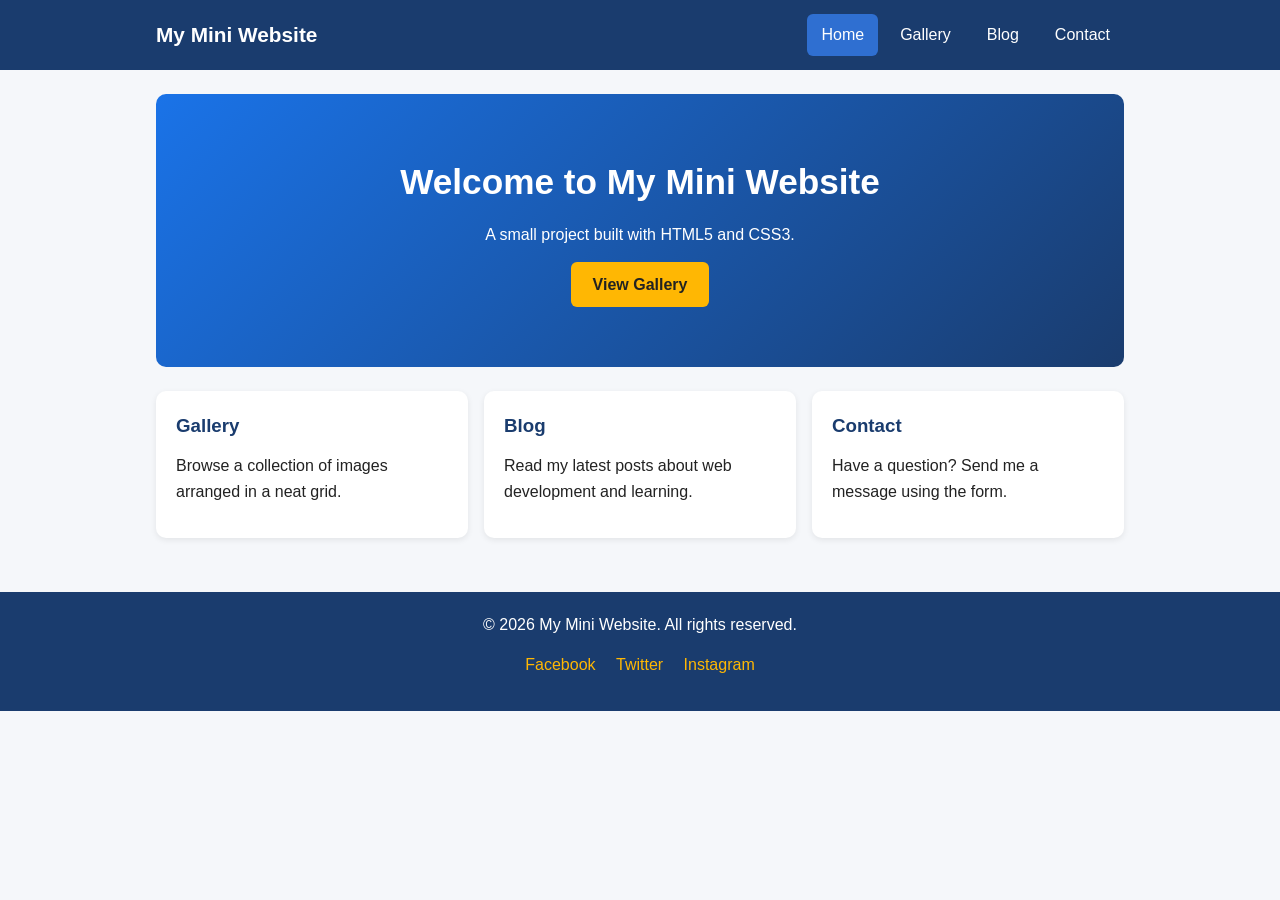
<file: index.html>
<!DOCTYPE html>
<html lang="en">
<head>
  <meta charset="UTF-8">
  <meta name="viewport" content="width=device-width, initial-scale=1.0">
  <title>Home | My Mini Website</title>
  <link rel="stylesheet" href="style.css">
  <script src="script.js"></script>
</head>
<body>
  <header>
    <nav class="navbar">
      <a href="index.html" class="logo">My Mini Website</a>
      <button class="hamburger" id="menu-toggle" aria-label="Toggle menu">&#9776;</button>
      <ul class="nav-links" id="nav-links">
        <li><a href="index.html" class="active">Home</a></li>
        <li><a href="gallery.html">Gallery</a></li>
        <li><a href="blog.html">Blog</a></li>
        <li><a href="contact.html">Contact</a></li>
      </ul>
    </nav>
  </header>

  <main>
    <section class="hero">
      <h1>Welcome to My Mini Website</h1>
      <p>A small project built with HTML5 and CSS3.</p>
      <a href="gallery.html" class="btn">View Gallery</a>
    </section>

    <section class="cards">
      <div class="card">
        <h3>Gallery</h3>
        <p>Browse a collection of images arranged in a neat grid.</p>
      </div>
      <div class="card">
        <h3>Blog</h3>
        <p>Read my latest posts about web development and learning.</p>
      </div>
      <div class="card">
        <h3>Contact</h3>
        <p>Have a question? Send me a message using the form.</p>
      </div>
    </section>
  </main>

  <footer>
    <p>&copy; 2026 My Mini Website. All rights reserved.</p>
    <p>
      <a href="https://facebook.com" target="_blank">Facebook</a>
      <a href="https://twitter.com" target="_blank">Twitter</a>
      <a href="https://instagram.com" target="_blank">Instagram</a>
    </p>
  </footer>
</body>
</html>
</file>
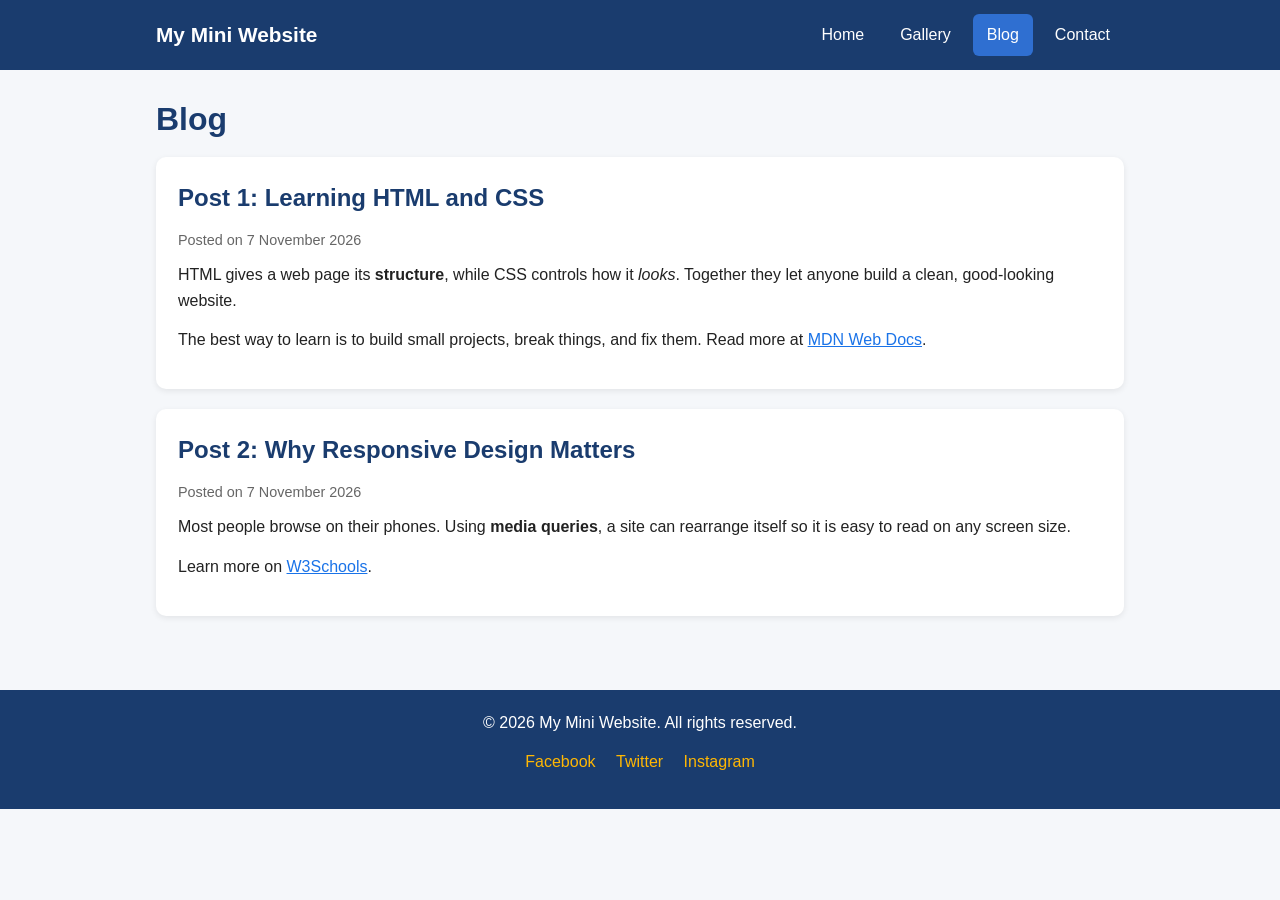
<file: blog.html>
<!DOCTYPE html>
<html lang="en">
<head>
  <meta charset="UTF-8">
  <meta name="viewport" content="width=device-width, initial-scale=1.0">
  <title>Blog | My Mini Website</title>
  <link rel="stylesheet" href="style.css">
  <script src="script.js"></script>
</head>
<body>
  <header>
    <nav class="navbar">
      <a href="index.html" class="logo">My Mini Website</a>
      <button class="hamburger" id="menu-toggle" aria-label="Toggle menu">&#9776;</button>
      <ul class="nav-links" id="nav-links">
        <li><a href="index.html">Home</a></li>
        <li><a href="gallery.html">Gallery</a></li>
        <li><a href="blog.html" class="active">Blog</a></li>
        <li><a href="contact.html">Contact</a></li>
      </ul>
    </nav>
  </header>

  <main>
    <h1>Blog</h1>

    <article class="post">
      <h2>Post 1: Learning HTML and CSS</h2>
      <p class="meta">Posted on 7 November 2026</p>
      <p>HTML gives a web page its <strong>structure</strong>, while CSS controls how it <em>looks</em>. Together they let anyone build a clean, good-looking website.</p>
      <p>The best way to learn is to build small projects, break things, and fix them. Read more at <a href="https://developer.mozilla.org" target="_blank">MDN Web Docs</a>.</p>
    </article>

    <article class="post">
      <h2>Post 2: Why Responsive Design Matters</h2>
      <p class="meta">Posted on 7 November 2026</p>
      <p>Most people browse on their phones. Using <strong>media queries</strong>, a site can rearrange itself so it is easy to read on any screen size.</p>
      <p>Learn more on <a href="https://www.w3schools.com/css/css_rwd_intro.asp" target="_blank">W3Schools</a>.</p>
    </article>
  </main>

  <footer>
    <p>&copy; 2026 My Mini Website. All rights reserved.</p>
    <p>
      <a href="https://facebook.com" target="_blank">Facebook</a>
      <a href="https://twitter.com" target="_blank">Twitter</a>
      <a href="https://instagram.com" target="_blank">Instagram</a>
    </p>
  </footer>
</body>
</html>
</file>
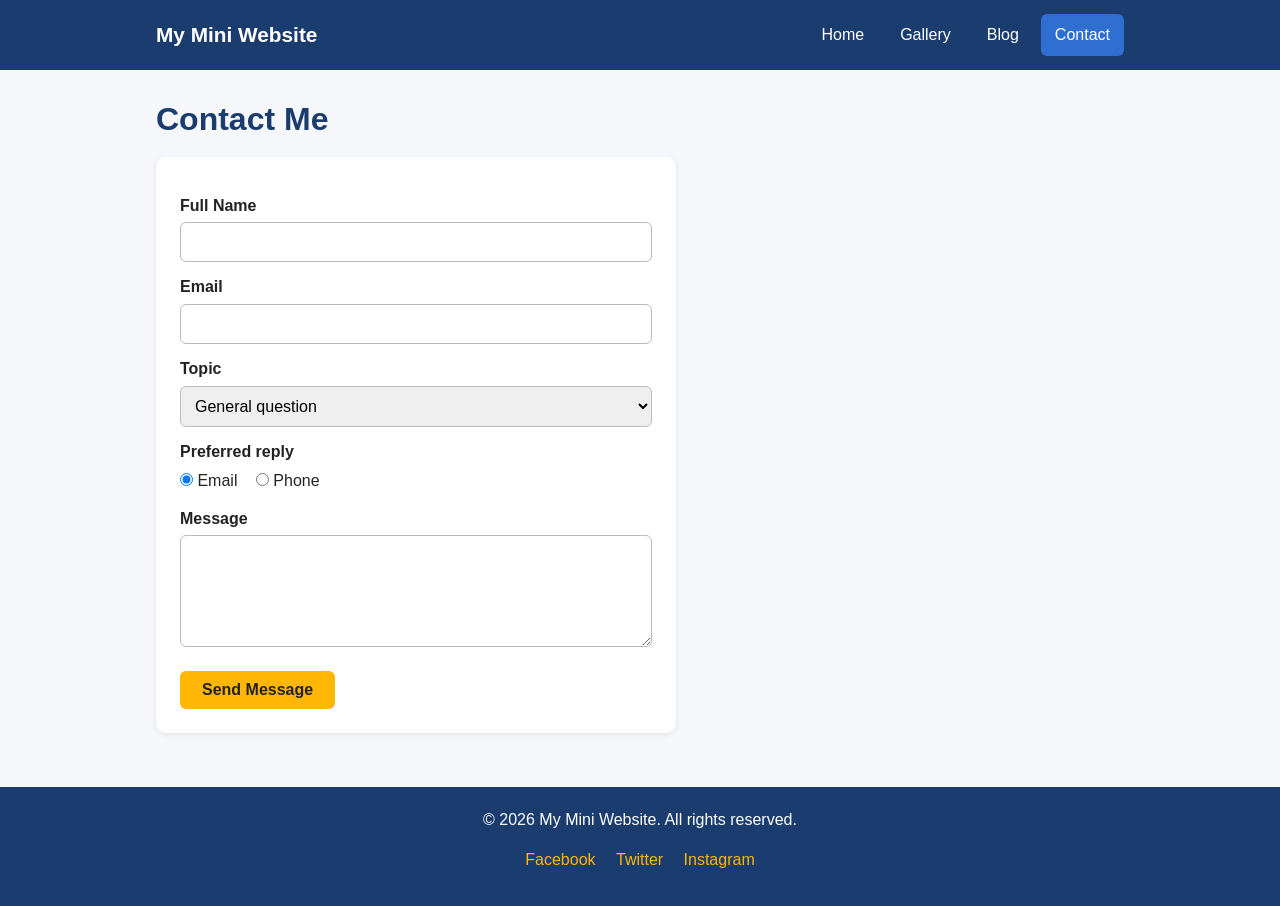
<file: contact.html>
<!DOCTYPE html>
<html lang="en">
<head>
  <meta charset="UTF-8">
  <meta name="viewport" content="width=device-width, initial-scale=1.0">
  <title>Contact | My Mini Website</title>
  <link rel="stylesheet" href="style.css">
  <script src="script.js"></script>
</head>
<body>
  <header>
    <nav class="navbar">
      <a href="index.html" class="logo">My Mini Website</a>
      <button class="hamburger" id="menu-toggle" aria-label="Toggle menu">&#9776;</button>
      <ul class="nav-links" id="nav-links">
        <li><a href="index.html">Home</a></li>
        <li><a href="gallery.html">Gallery</a></li>
        <li><a href="blog.html">Blog</a></li>
        <li><a href="contact.html" class="active">Contact</a></li>
      </ul>
    </nav>
  </header>

  <main>
    <h1>Contact Me</h1>

    <form action="#" method="post">
      <label for="name">Full Name</label>
      <input type="text" id="name" name="name" required>

      <label for="email">Email</label>
      <input type="email" id="email" name="email" required>

      <label for="topic">Topic</label>
      <select id="topic" name="topic">
        <option>General question</option>
        <option>Feedback</option>
        <option>Collaboration</option>
      </select>

      <label>Preferred reply</label>
      <div class="radio-group">
        <label><input type="radio" name="reply" value="email" checked> Email</label>
        <label><input type="radio" name="reply" value="phone"> Phone</label>
      </div>

      <label for="message">Message</label>
      <textarea id="message" name="message" rows="5" required></textarea>

      <button type="submit" class="btn">Send Message</button>
    </form>
  </main>

  <footer>
    <p>&copy; 2026 My Mini Website. All rights reserved.</p>
    <p>
      <a href="https://facebook.com" target="_blank">Facebook</a>
      <a href="https://twitter.com" target="_blank">Twitter</a>
      <a href="https://instagram.com" target="_blank">Instagram</a>
    </p>
  </footer>
</body>
</html>
</file>
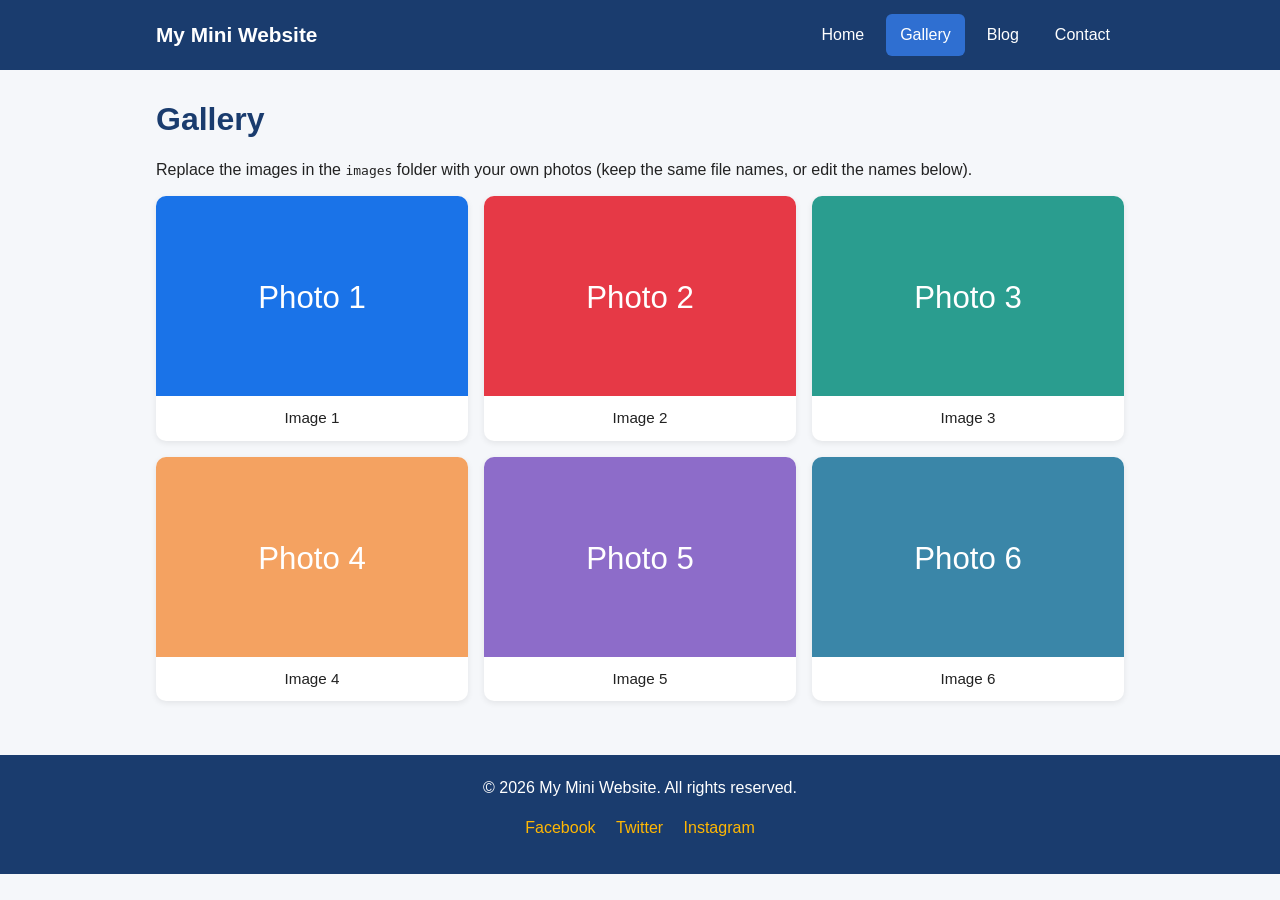
<file: gallery.html>
<!DOCTYPE html>
<html lang="en">
<head>
  <meta charset="UTF-8">
  <meta name="viewport" content="width=device-width, initial-scale=1.0">
  <title>Gallery | My Mini Website</title>
  <link rel="stylesheet" href="style.css">
  <script src="script.js"></script>
</head>
<body>
  <header>
    <nav class="navbar">
      <a href="index.html" class="logo">My Mini Website</a>
      <button class="hamburger" id="menu-toggle" aria-label="Toggle menu">&#9776;</button>
      <ul class="nav-links" id="nav-links">
        <li><a href="index.html">Home</a></li>
        <li><a href="gallery.html" class="active">Gallery</a></li>
        <li><a href="blog.html">Blog</a></li>
        <li><a href="contact.html">Contact</a></li>
      </ul>
    </nav>
  </header>

  <main>
    <h1>Gallery</h1>
    <p>Replace the images in the <code>images</code> folder with your own photos (keep the same file names, or edit the names below).</p>

    <section class="gallery">
      <figure><img src="img1.svg" alt="Image 1"><figcaption>Image 1</figcaption></figure>
      <figure><img src="img2.svg" alt="Image 2"><figcaption>Image 2</figcaption></figure>
      <figure><img src="img3.svg" alt="Image 3"><figcaption>Image 3</figcaption></figure>
      <figure><img src="img4.svg" alt="Image 4"><figcaption>Image 4</figcaption></figure>
      <figure><img src="img5.svg" alt="Image 5"><figcaption>Image 5</figcaption></figure>
      <figure><img src="img6.svg" alt="Image 6"><figcaption>Image 6</figcaption></figure>
    </section>
  </main>

  <footer>
    <p>&copy; 2026 My Mini Website. All rights reserved.</p>
    <p>
      <a href="https://facebook.com" target="_blank">Facebook</a>
      <a href="https://twitter.com" target="_blank">Twitter</a>
      <a href="https://instagram.com" target="_blank">Instagram</a>
    </p>
  </footer>
</body>
</html>
</file>
<file: style.css>
/* ---------- Base ---------- */
* { box-sizing: border-box; margin: 0; padding: 0; }

body {
  font-family: "Segoe UI", Arial, sans-serif;
  line-height: 1.6;
  color: #222;
  background: #f5f7fa;
}

main { max-width: 1000px; margin: 0 auto; padding: 24px 16px; }
h1, h2, h3 { margin-bottom: 12px; color: #1a3c6e; }
p { margin-bottom: 14px; }
a { color: #1a73e8; }

/* ---------- Navigation ---------- */
header { background: #1a3c6e; color: #fff; }

.navbar {
  max-width: 1000px;
  margin: 0 auto;
  padding: 14px 16px;
  display: flex;
  align-items: center;
  justify-content: space-between;
  flex-wrap: wrap;
}

.logo { font-size: 1.3rem; font-weight: bold; color: #fff; text-decoration: none; }

.nav-links { list-style: none; display: flex; gap: 8px; }
.nav-links a {
  color: #fff;
  text-decoration: none;
  padding: 8px 14px;
  border-radius: 6px;
  display: block;
}
.nav-links a:hover, .nav-links a.active { background: #2f6fd1; }

.hamburger {
  display: none;
  background: none;
  border: none;
  color: #fff;
  font-size: 1.8rem;
  cursor: pointer;
}

/* ---------- Home ---------- */
.hero {
  text-align: center;
  padding: 60px 16px;
  background: linear-gradient(135deg, #1a73e8, #1a3c6e);
  color: #fff;
  border-radius: 10px;
  margin-bottom: 24px;
}
.hero h1 { color: #fff; font-size: 2.2rem; }

.btn {
  display: inline-block;
  background: #ffb703;
  color: #222;
  padding: 10px 22px;
  border-radius: 6px;
  text-decoration: none;
  font-weight: bold;
  border: none;
  cursor: pointer;
  font-size: 1rem;
}
.btn:hover { background: #ffa000; }

.cards { display: grid; grid-template-columns: repeat(auto-fit, minmax(240px, 1fr)); gap: 16px; }
.card { background: #fff; padding: 20px; border-radius: 10px; box-shadow: 0 2px 6px rgba(0,0,0,.08); }

/* ---------- Gallery (grid layout) ---------- */
.gallery {
  display: grid;
  grid-template-columns: repeat(3, 1fr);
  gap: 16px;
}
.gallery figure {
  background: #fff;
  border-radius: 10px;
  overflow: hidden;
  box-shadow: 0 2px 6px rgba(0,0,0,.08);
}
.gallery img { width: 100%; height: 200px; object-fit: cover; display: block; transition: transform .3s; }
.gallery figure:hover img { transform: scale(1.05); }
.gallery figcaption { padding: 10px; text-align: center; font-size: .95rem; }

/* ---------- Blog ---------- */
.post { background: #fff; padding: 22px; border-radius: 10px; margin-bottom: 20px; box-shadow: 0 2px 6px rgba(0,0,0,.08); }
.post .meta { color: #666; font-size: .9rem; margin-bottom: 10px; }

/* ---------- Contact form ---------- */
form { background: #fff; padding: 24px; border-radius: 10px; max-width: 520px; box-shadow: 0 2px 6px rgba(0,0,0,.08); }
label { display: block; margin: 12px 0 4px; font-weight: 600; }
input[type="text"], input[type="email"], select, textarea {
  width: 100%;
  padding: 10px;
  border: 1px solid #bbb;
  border-radius: 6px;
  font-size: 1rem;
  font-family: inherit;
}
input:focus, select:focus, textarea:focus { outline: 2px solid #1a73e8; border-color: transparent; }
.radio-group label { display: inline; font-weight: normal; margin-right: 14px; }
form .btn { margin-top: 16px; }

/* ---------- Footer ---------- */
footer { background: #1a3c6e; color: #fff; text-align: center; padding: 20px 16px; margin-top: 30px; }
footer a { color: #ffb703; margin: 0 8px; text-decoration: none; }
footer a:hover { text-decoration: underline; }

/* ---------- Responsive ---------- */
@media (max-width: 800px) {
  .gallery { grid-template-columns: repeat(2, 1fr); }
}

@media (max-width: 600px) {
  .hamburger { display: block; }
  .nav-links { display: none; flex-direction: column; width: 100%; margin-top: 10px; }
  .nav-links.open { display: flex; }
  .gallery { grid-template-columns: 1fr; }
  .hero h1 { font-size: 1.6rem; }
}
</file>
